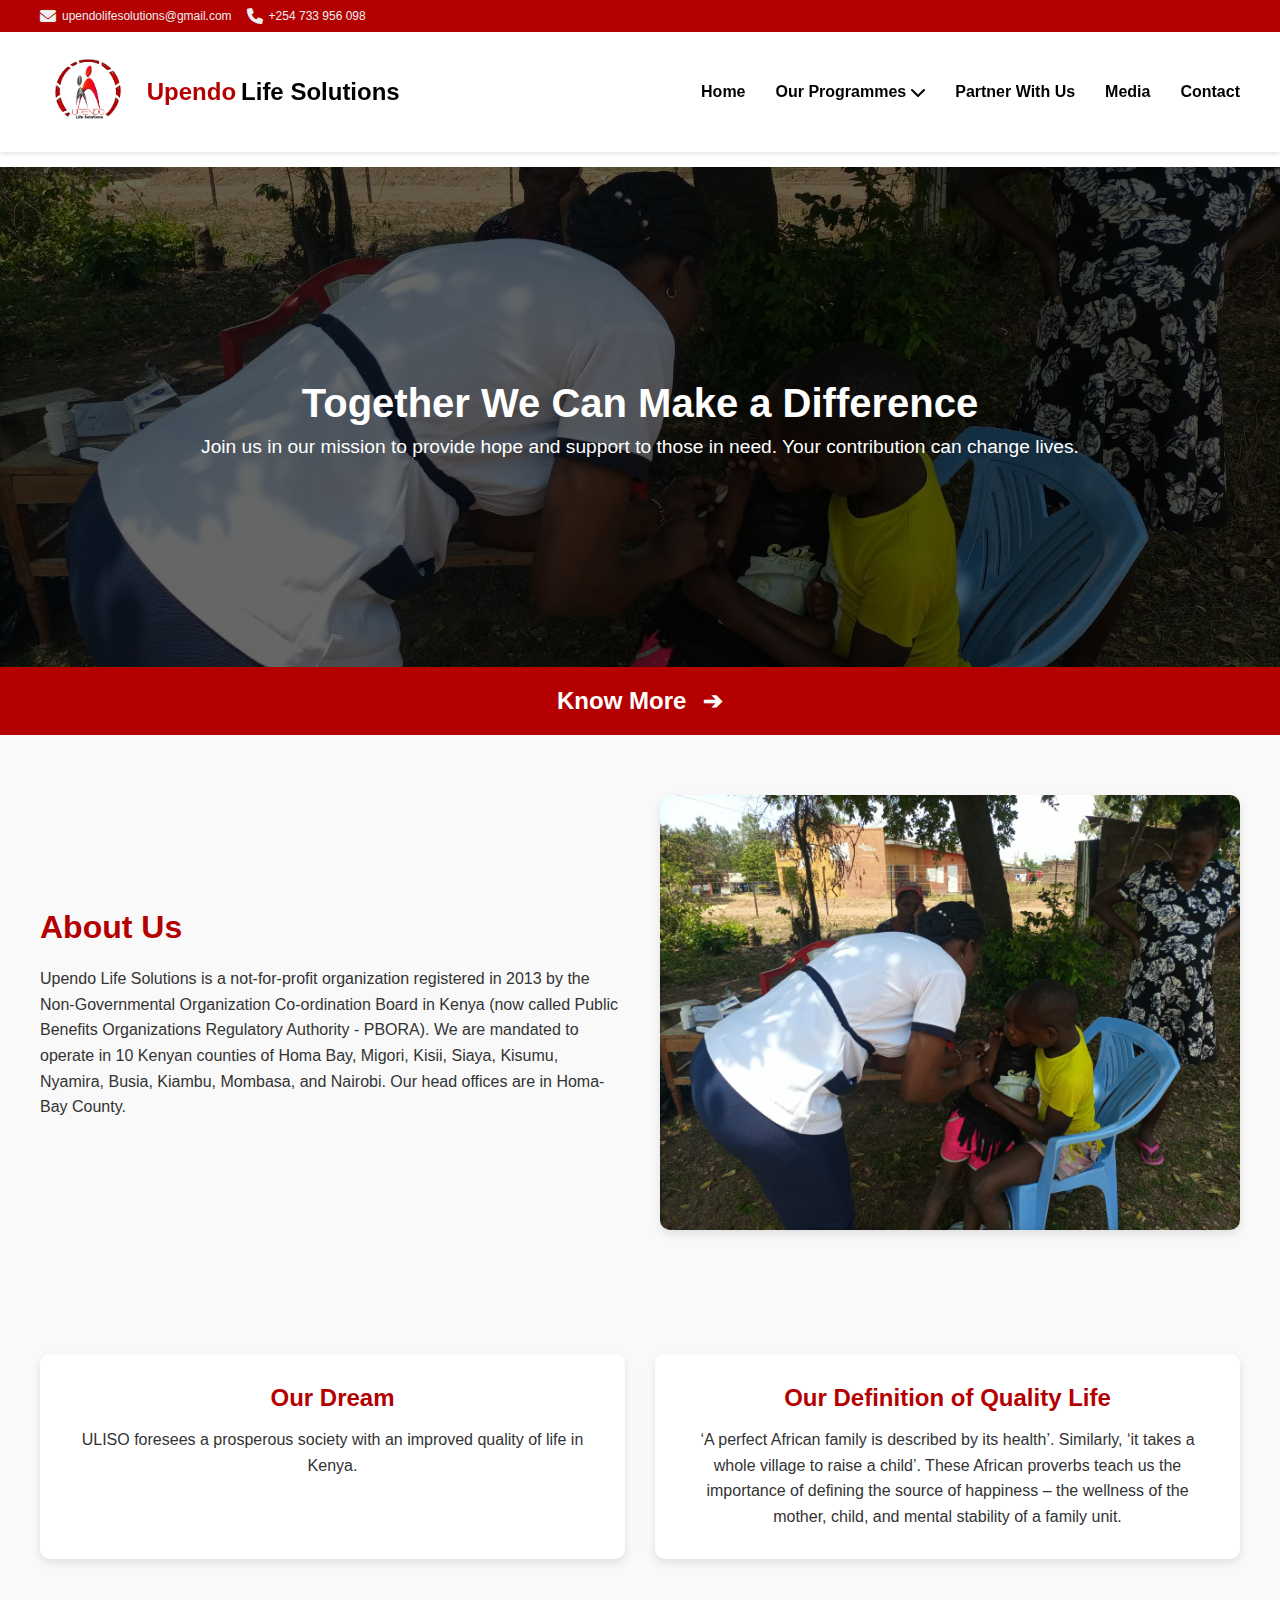
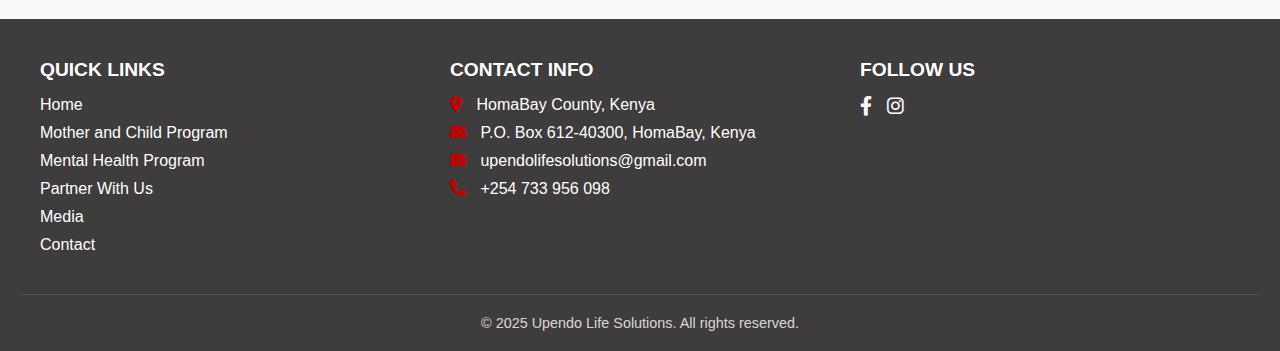
<file: index.html>
<!DOCTYPE html>
<html lang="en">
<head>
    <meta charset="UTF-8">
    <meta name="viewport" content="width=device-width, initial-scale=1.0">
    <title>ULISO</title>
    <link rel="stylesheet" href="https://cdnjs.cloudflare.com/ajax/libs/font-awesome/6.0.0-beta3/css/all.min.css">
    <link rel="stylesheet" href="styles.css">
</head>
<body>
    <!-- Preloader -->
    <div id="preloader">
        <div class="loader"></div>
    </div>

    <!-- Header -->
    <header class="header">
        <div class="header-content">
            <div class="header-item">
                <i class="fas fa-envelope"></i>
                <span>upendolifesolutions@gmail.com</span>
            </div>
            <div class="header-item">
                <i class="fas fa-phone"></i>
                <span>+254 733 956 098</span>
            </div>
        </div>
    </header>

    <!-- Navigation Bar -->
    <nav class="navbar">
        <div class="nav-container">
            <div class="logo-container">
                <img src="images/ULISO_LOGO.png" alt="Logo" class="logo">
                <h3 class="logo-text">
                    <span class="upendo">Upendo</span>
                    <span class="life-solutions">Life Solutions</span>
                </h3>
            </div>
            <ul class="nav-menu">
                <li class="nav-item"><a href="index.html">Home</a></li>
                <li class="nav-item dropdown">
                    <a href="#" class="dropdown-toggle">Our Programmes <i class="fas fa-chevron-down"></i></a>
                    <div class="dropdown-content">
                        <a href="mother-child-health.html">Mother and Child Health</a>
                        <a href="mental-health.html">Mental Health</a>
                    </div>
                </li>
                <li class="nav-item"><a href="partner.html">Partner With Us</a></li>
                <li class="nav-item"><a href="#">Media</a></li>
                <li class="nav-item"><a href="#">Contact</a></li>
            </ul>
            <div class="menu-toggle">
                <i class="fas fa-bars" id="menu-open"></i>
                <i class="fas fa-times" id="menu-close" style="display: none;"></i>
            </div>
        </div>
    </nav>

    <!-- Hero Section -->
    <section class="hero-section">
        <div class="hero-carousel">
            <div class="carousel-inner">
                <div class="carousel-item active">
                    <img src="images/img4.jpg" alt="Helping Hands">
                    <div class="carousel-caption">
                        <h1>Together We Can Make a Difference</h1>
                        <p>Join us in our mission to provide hope and support to those in need. Your contribution can change lives.</p>
                    </div>
                </div>
                <div class="carousel-item">
                    <img src="images/img3.jpg" alt="Community Support">
                    <div class="carousel-caption">
                        <h1>Building a Better Future</h1>
                        <p>We are committed to creating sustainable solutions for communities in need. Partner with us today</p>
                    </div>
                </div>
            </div>
            <button class="carousel-control-prev" onclick="prevSlide()">
                <i class="fas fa-chevron-left"></i>
            </button>
            <button class="carousel-control-next" onclick="nextSlide()">
                <i class="fas fa-chevron-right"></i>
            </button>
        </div>
    </section>

    <!-- Know More Section -->
    <section class="know-more" onclick="scrollToAbout()">
        <div class="know-more-content">
            <p class="animated-text">Know More <span class="arrow">➔</span></p>
        </div>
    </section>

    <!-- About Us Section -->
    <section class="about-us" id="about-us">
        <div class="about-container">
            <div class="about-text">
                <h2>About Us</h2>
                <p>
                    Upendo Life Solutions is a not-for-profit organization registered in 2013 by the Non-Governmental Organization Co-ordination Board in Kenya (now called Public Benefits Organizations Regulatory Authority - PBORA). 
                    We are mandated to operate in 10 Kenyan counties of Homa Bay, Migori, Kisii, Siaya, Kisumu, Nyamira, Busia, Kiambu, Mombasa, and Nairobi. Our head offices are in Homa-Bay County.
                </p>
            </div>
            <div class="about-image">
                <img src="images/img4.jpg" alt="About Us Image">
            </div>
        </div>
    </section>

    <!-- Two-Column Section -->
    <section class="two-column-section">
        <div class="container">
            <div class="box">
                <h2>Our Dream</h2>
                <p>ULISO foresees a prosperous society with an improved quality of life in Kenya.</p>
            </div>
            <div class="box">
                <h2>Our Definition of Quality Life</h2>
                <p>‘A perfect African family is described by its health’. Similarly, ‘it takes a whole village to raise a child’. These African proverbs teach us the importance of defining the source of happiness – the wellness of the mother, child, and mental stability of a family unit.</p>
            </div>
        </div>
    </section>

    <!-- Footer Section -->
    <footer class="footer">
        <div class="footer-container">
            <div class="footer-column">
                <h3>Quick Links</h3>
                <ul class="footer-links">
                    <li><a href="index.html">Home</a></li>
                    <li><a href="mother-child-health.html">Mother and Child Program</a></li>
                    <li><a href="mental-health.html">Mental Health Program</a></li>
                    <li><a href="#">Partner With Us</a></li>
                    <li><a href="#">Media</a></li>
                    <li><a href="#">Contact</a></li>
                </ul>
            </div>
            <div class="footer-column">
                <h3>Contact Info</h3>
                <ul class="footer-contact">
                    <li><i class="fas fa-map-marker-alt"></i> HomaBay County, Kenya</li>
                    <li><i class="fas fa-envelope"></i> P.O. Box 612-40300, HomaBay, Kenya</li>
                    <li><i class="fas fa-envelope"></i> upendolifesolutions@gmail.com</li>
                    <li><i class="fas fa-phone"></i> +254 733 956 098</li>
                </ul>
            </div>
            <div class="footer-column">
                <h3>Follow Us</h3>
                <ul class="footer-social">
                    <li><a href="https://www.facebook.com/upendolifesolutionsuliso" aria-label="Facebook" target="_blank"><i class="fab fa-facebook-f"></i></a></li>
                    <li><a href="#" aria-label="Instagram"><i class="fab fa-instagram"></i></a></li>
                </ul>
            </div>
        </div>
        <div class="footer-bottom">
            <p>&copy; 2025 Upendo Life Solutions. All rights reserved.</p>
        </div>
    </footer>

    <!-- Scroll-to-Top Button -->
    <button id="scroll-to-top" title="Go to top">
        <i class="fas fa-arrow-up"></i>
    </button>

    <script src="script.js"></script>
</body>
</html>
</file>
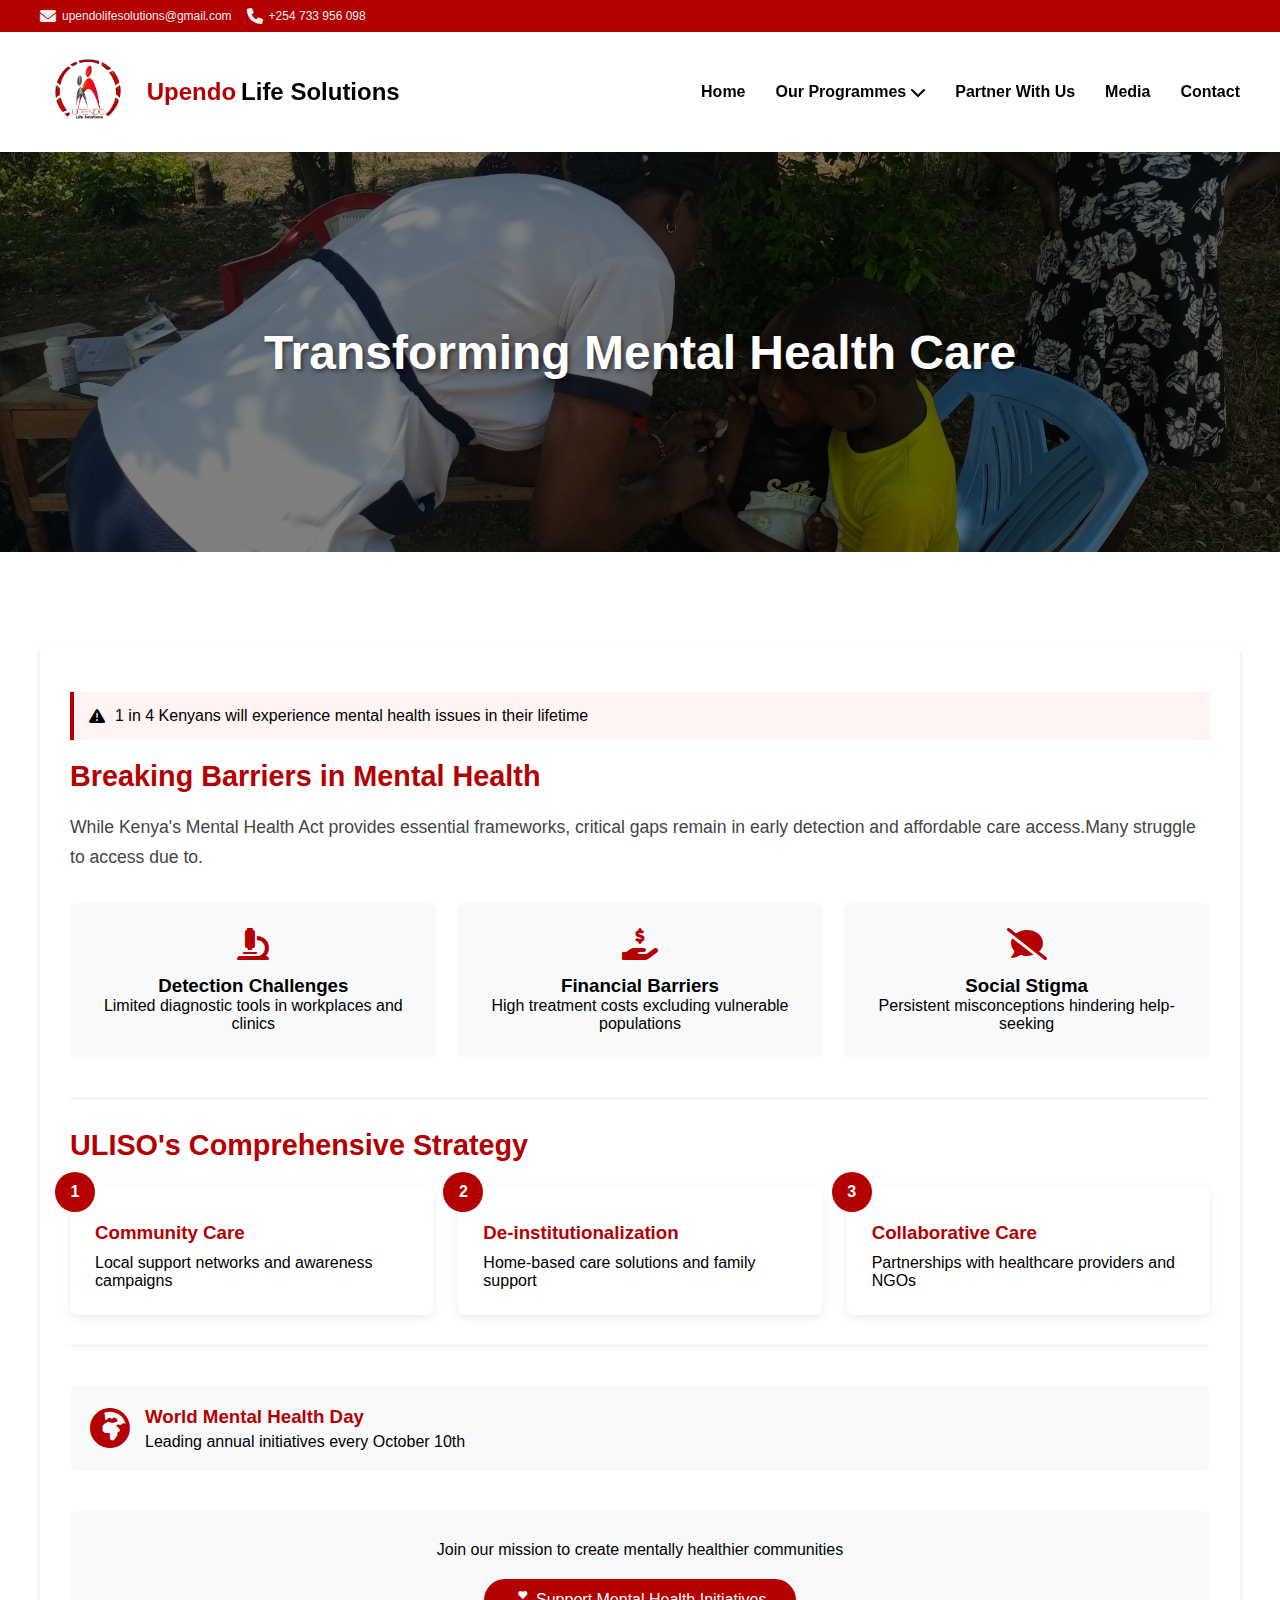
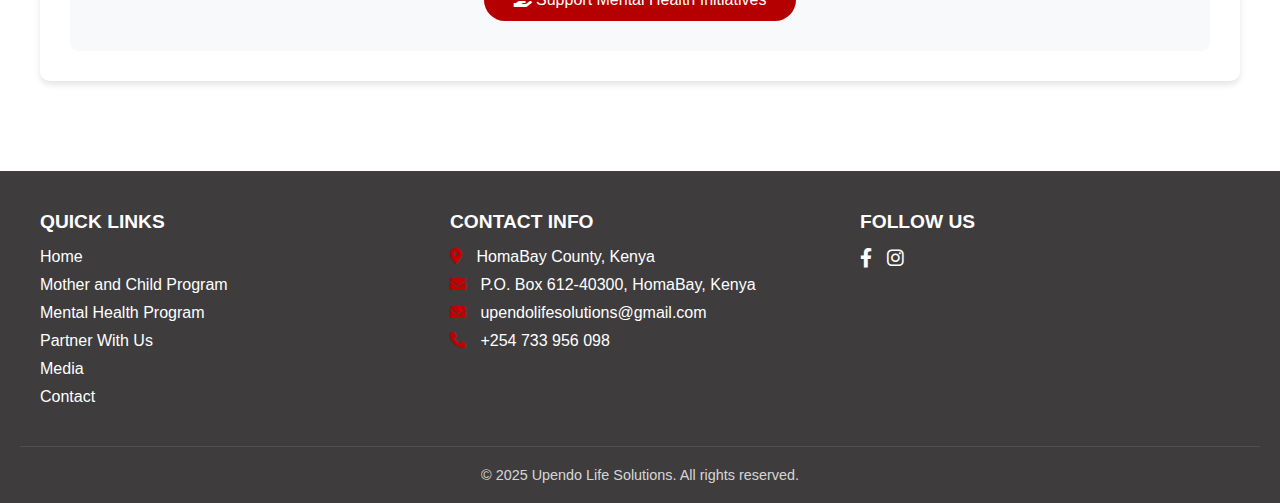
<file: mental-health.html>
<!DOCTYPE html>
<html lang="en">
<head>
    <meta charset="UTF-8">
    <meta name="viewport" content="width=device-width, initial-scale=1.0">
    <title>ULISO - Mental Health</title>
    <link rel="stylesheet" href="https://cdnjs.cloudflare.com/ajax/libs/font-awesome/6.0.0-beta3/css/all.min.css">
    <link rel="stylesheet" href="styles.css">
</head>
<body>
    <!-- Preloader -->
    <div id="preloader">
        <div class="loader"></div>
    </div>

    <!-- Header -->
    <header class="header">
        <div class="header-content">
            <div class="header-item">
                <i class="fas fa-envelope"></i>
                <span>upendolifesolutions@gmail.com</span>
            </div>
            <div class="header-item">
                <i class="fas fa-phone"></i>
                <span>+254 733 956 098</span>
            </div>
        </div>
    </header>

    <!-- Navigation Bar -->
    <nav class="navbar">
        <div class="nav-container">
            <div class="logo-container">
                <img src="images/ULISO_LOGO.png" alt="Logo" class="logo">
                <h3 class="logo-text">
                    <span class="upendo">Upendo</span>
                    <span class="life-solutions">Life Solutions</span>
                </h3>
            </div>
            <ul class="nav-menu">
                <li class="nav-item"><a href="index.html">Home</a></li>
                <li class="nav-item dropdown">
                    <a href="#" class="dropdown-toggle">Our Programmes <i class="fas fa-chevron-down"></i></a>
                    <div class="dropdown-content">
                        <a href="mother-child-health.html">Mother and Child Health</a>
                        <a href="mental-health.html">Mental Health</a>
                    </div>
                </li>
                <li class="nav-item"><a href="partner.html">Partner With Us</a></li>
                <li class="nav-item"><a href="#">Media</a></li>
                <li class="nav-item"><a href="#">Contact</a></li>
            </ul>
            <div class="menu-toggle">
                <i class="fas fa-bars" id="menu-open"></i>
                <i class="fas fa-times" id="menu-close" style="display: none;"></i>
            </div>
        </div>
    </nav>

   <!-- Mental Health Content -->
<section class="programme-header">
    <img src="images/img4.jpg" alt="Mental Health Awareness">
    <div class="header-overlay">
        <h1>Transforming Mental Health Care</h1>
    </div>
</section>

<section class="programme-content">
    <div class="content-container">
        <div class="section-box">
            <div class="urgent-alert">
                <i class="fas fa-exclamation-triangle"></i>
                <p>1 in 4 Kenyans will experience mental health issues in their lifetime</p>
            </div>

            <h2 class="section-title">Breaking Barriers in Mental Health</h2>
            <p class="lead-text">While Kenya's Mental Health Act provides essential frameworks, critical gaps remain in early detection and affordable care access.Many struggle to access due to.</p>

            <div class="challenge-grid">
                <div class="challenge-card">
                    <i class="fas fa-microscope"></i>
                    <h3>Detection Challenges</h3>
                    <p>Limited diagnostic tools in workplaces and clinics</p>
                </div>
                <div class="challenge-card">
                    <i class="fas fa-hand-holding-usd"></i>
                    <h3>Financial Barriers</h3>
                    <p>High treatment costs excluding vulnerable populations</p>
                </div>
                <div class="challenge-card">
                    <i class="fas fa-comment-slash"></i>
                    <h3>Social Stigma</h3>
                    <p>Persistent misconceptions hindering help-seeking</p>
                </div>
            </div>

            <div class="strategy-section">
                <h2 class="section-title">ULISO's Comprehensive Strategy</h2>
                <div class="strategy-grid">
                    <div class="strategy-card">
                        <div class="strategy-number">1</div>
                        <h3>Community Care</h3>
                        <p>Local support networks and awareness campaigns</p>
                    </div>
                    <div class="strategy-card">
                        <div class="strategy-number">2</div>
                        <h3>De-institutionalization</h3>
                        <p>Home-based care solutions and family support</p>
                    </div>
                    <div class="strategy-card">
                        <div class="strategy-number">3</div>
                        <h3>Collaborative Care</h3>
                        <p>Partnerships with healthcare providers and NGOs</p>
                    </div>
                </div>
            </div>

            <div class="impact-banner">
                <i class="fas fa-globe-africa"></i>
                <div>
                    <h3>World Mental Health Day</h3>
                    <p>Leading annual initiatives every October 10th</p>
                </div>
            </div>

            <div class="cta-section">
                <p>Join our mission to create mentally healthier communities</p>
                <a href="partner.html" class="donate-btn">
                    <i class="fas fa-hand-holding-heart"></i>
                    Support Mental Health Initiatives
                </a>
            </div>
        </div>
    </div>
</section>

    <!-- Footer Section -->
    <footer class="footer">
        <div class="footer-container">
            <div class="footer-column">
                <h3>Quick Links</h3>
                <ul class="footer-links">
                    <li><a href="index.html">Home</a></li>
                    <li><a href="mother-child-health.html">Mother and Child Program</a></li>
                    <li><a href="mental-health.html">Mental Health Program</a></li>
                    <li><a href="#">Partner With Us</a></li>
                    <li><a href="#">Media</a></li>
                    <li><a href="#">Contact</a></li>
                </ul>
            </div>
            <div class="footer-column">
                <h3>Contact Info</h3>
                <ul class="footer-contact">
                    <li><i class="fas fa-map-marker-alt"></i> HomaBay County, Kenya</li>
                    <li><i class="fas fa-envelope"></i> P.O. Box 612-40300, HomaBay, Kenya</li>
                    <li><i class="fas fa-envelope"></i> upendolifesolutions@gmail.com</li>
                    <li><i class="fas fa-phone"></i> +254 733 956 098</li>
                </ul>
            </div>
            <div class="footer-column">
                <h3>Follow Us</h3>
                <ul class="footer-social">
                    <li><a href="https://www.facebook.com/upendolifesolutionsuliso" aria-label="Facebook" target="_blank"><i class="fab fa-facebook-f"></i></a></li>
                    <li><a href="#" aria-label="Instagram"><i class="fab fa-instagram"></i></a></li>
                </ul>
            </div>
        </div>
        <div class="footer-bottom">
            <p>&copy; 2025 Upendo Life Solutions. All rights reserved.</p>
        </div>
    </footer>

    <!-- Scroll-to-Top Button -->
    <button id="scroll-to-top" title="Go to top">
        <i class="fas fa-arrow-up"></i>
    </button>

    <script src="script.js"></script>
</body>
</html>
</file>
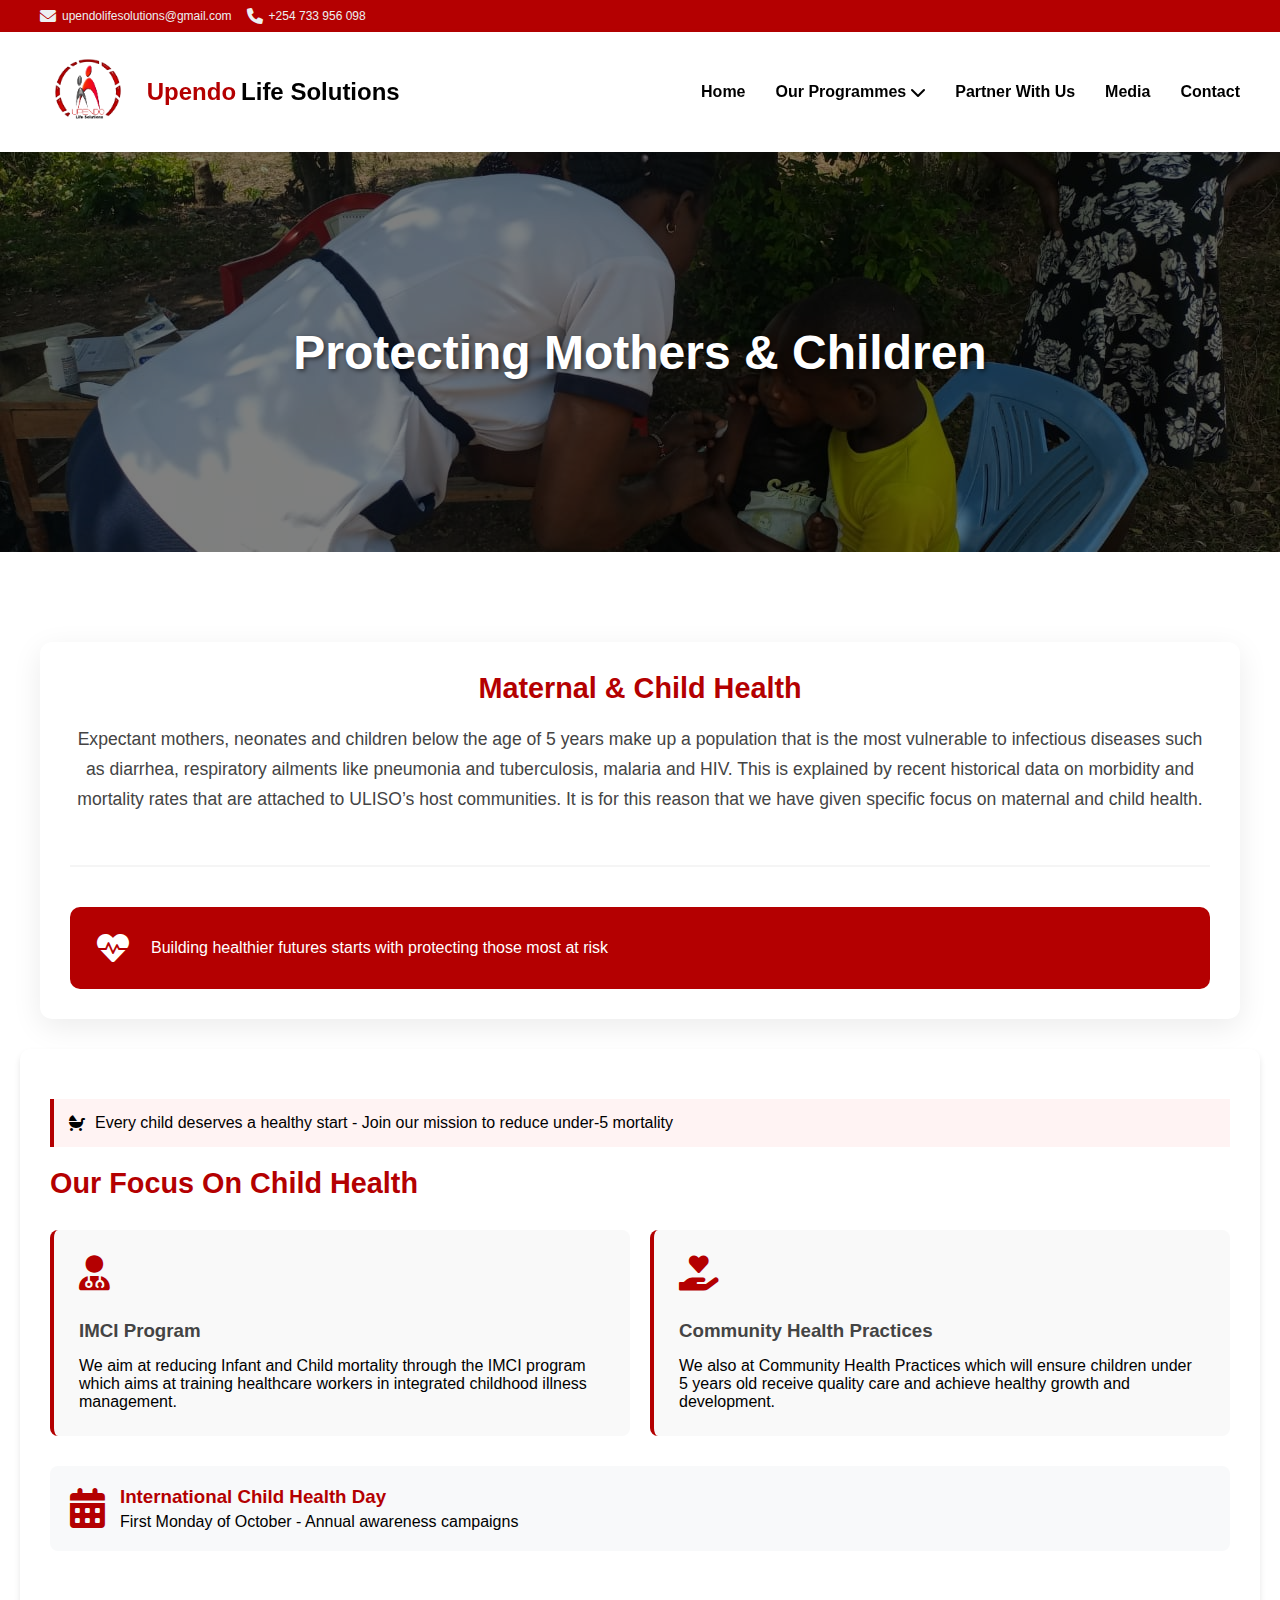
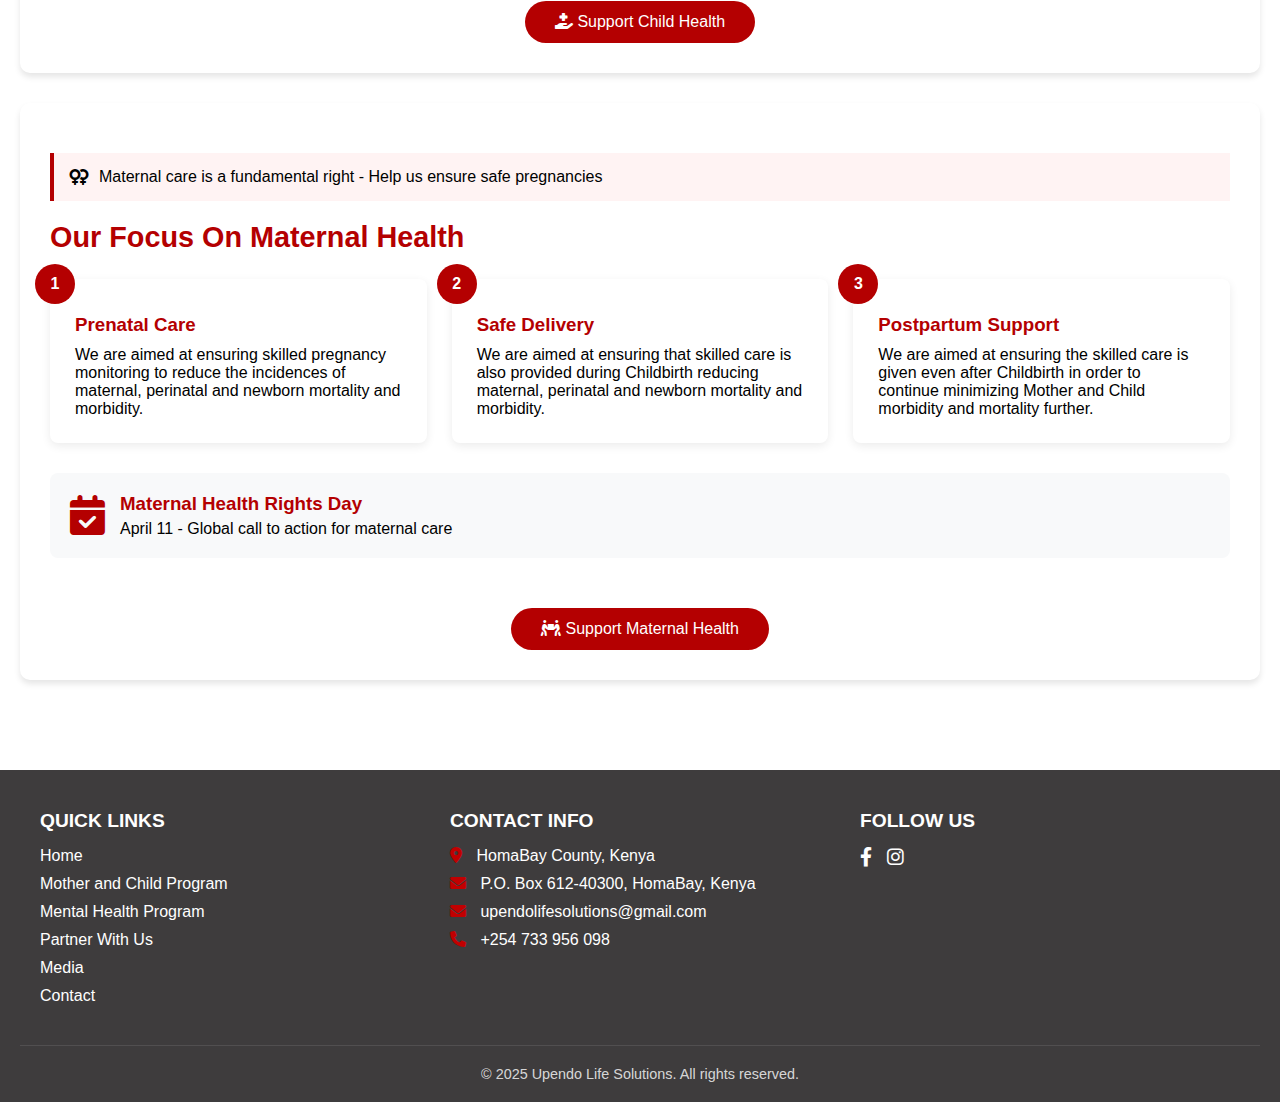
<file: mother-child-health.html>
<!DOCTYPE html>
<html lang="en">
<head>
    <meta charset="UTF-8">
    <meta name="viewport" content="width=device-width, initial-scale=1.0">
    <title>ULISO - Mother and Child Health</title>
    <link rel="stylesheet" href="https://cdnjs.cloudflare.com/ajax/libs/font-awesome/6.0.0-beta3/css/all.min.css">
    <link rel="stylesheet" href="styles.css">
</head>
<body>
    <!-- Preloader -->
    <div id="preloader">
        <div class="loader"></div>
    </div>

    <!-- Header -->
    <header class="header">
        <div class="header-content">
            <div class="header-item">
                <i class="fas fa-envelope"></i>
                <span>upendolifesolutions@gmail.com</span>
            </div>
            <div class="header-item">
                <i class="fas fa-phone"></i>
                <span>+254 733 956 098</span>
            </div>
        </div>
    </header>

    <!-- Navigation Bar -->
    <nav class="navbar">
        <div class="nav-container">
            <div class="logo-container">
                <img src="images/ULISO_LOGO.png" alt="Logo" class="logo">
                <h3 class="logo-text">
                    <span class="upendo">Upendo</span>
                    <span class="life-solutions">Life Solutions</span>
                </h3>
            </div>
            <ul class="nav-menu">
                <li class="nav-item"><a href="index.html">Home</a></li>
                <li class="nav-item dropdown">
                    <a href="#" class="dropdown-toggle">Our Programmes <i class="fas fa-chevron-down"></i></a>
                    <div class="dropdown-content">
                        <a href="mother-child-health.html">Mother and Child Health</a>
                        <a href="mental-health.html">Mental Health</a>
                    </div>
                </li>
                <li class="nav-item"><a href="partner.html">Partner With Us</a></li>
                <li class="nav-item"><a href="#">Media</a></li>
                <li class="nav-item"><a href="#">Contact</a></li>
            </ul>
            <div class="menu-toggle">
                <i class="fas fa-bars" id="menu-open"></i>
                <i class="fas fa-times" id="menu-close" style="display: none;"></i>
            </div>
        </div>
    </nav>

    <!-- Programme Content -->
<section class="programme-header">
    <img src="images/img4.jpg" alt="Mother and Child Health">
    <div class="header-overlay">
        <h1>Protecting Mothers & Children</h1>
    </div>
</section>
<section class="programme-content">
    <div class="content-container">
        <!-- Vulnerability Section -->
        <div class="section-box priority-section">
            <div class="priority-header">
                <h2 class="section-title">Maternal & Child Health</h2>
                <p class="lead-text">Expectant mothers, neonates and children below the age of 5 years make up a population that is the most vulnerable to infectious diseases such as diarrhea, respiratory ailments like pneumonia and tuberculosis, malaria and HIV. This is explained by recent historical data on morbidity and mortality rates that are attached to ULISO’s host communities. It is for this reason that we have given specific focus on maternal and child health. </p>
            </div>
<!-- 
            <div class="priority-grid">
                
                <div class="priority-card risk-factors">
                    <div class="card-header">
                        <i class="fas fa-exclamation-triangle"></i>
                        <h3>Critical Risk Factors</h3>
                    </div>
                    <ul class="disease-list">
                        <li>Respiratory Infections <span>(Pneumonia/TB)</span></li>
                        <li>Waterborne Illnesses <span>(Diarrheal Diseases)</span></li>
                        <li>Vector-Borne Diseases <span>(Malaria)</span></li>
                        <li>HIV Complications</li>
                    </ul>
                </div>

               
                <div class="priority-card statistics-card">
                    <div class="card-header">
                        <i class="fas fa-chart-bar"></i>
                        <h3>Why We Prioritize</h3>
                    </div>
                    <div class="stat-item">
                        <div class="stat-number">65%+</div>
                        <div class="stat-label">Preventable Hospitalizations</div>
                    </div>
                    <div class="stat-item">
                        <div class="stat-number">1:5</div>
                        <div class="stat-label">Children with Chronic Malnutrition</div>
                    </div>
                </div>

                <div class="priority-card commitment-card">
                    <div class="card-header">
                        <i class="fas fa-hand-holding-heart"></i>
                        <h3>Our Strategic Approach</h3>
                    </div>
                    <div class="approach-list">
                        <div class="approach-item">
                            <div class="approach-number">01</div>
                            <div class="approach-text">Enhanced Healthcare Worker Training</div>
                        </div>
                        <div class="approach-item">
                            <div class="approach-number">02</div>
                            <div class="approach-text">Community-Based Prevention Programs</div>
                        </div>
                        <div class="approach-item">
                            <div class="approach-number">03</div>
                            <div class="approach-text">Continuous Care System Development</div>
                        </div>
                    </div>
                </div>
            </div> -->

            <div class="callout-banner">
                <i class="fas fa-heartbeat"></i>
                <p>Building healthier futures starts with protecting those most at risk</p>
            </div>
        </div>
        </div>


<!-- <section class="programme-content">
    <div class="content-container"> -->
        <!-- Child Health Section -->
       <!-- Child Health Section -->
<div class="section-box">
    <div class="urgent-alert">
        <i class="fas fa-baby-carriage"></i>
        <p>Every child deserves a healthy start - Join our mission to reduce under-5 mortality</p>
    </div>

    <h2 class="section-title">Our Focus On Child Health</h2>
    
    <div class="initiative-grid">
        <div class="initiative-card">
            <i class="fas fa-user-md icon-red"></i>
            <h3>IMCI Program</h3>
            <p>We aim at reducing Infant and Child mortality through the IMCI program which aims at training healthcare workers in integrated childhood illness management.</p>
        </div>
        
        <div class="initiative-card">
            <i class="fas fa-hand-holding-heart icon-red"></i>
            <h3>Community Health Practices</h3>
            <p>We also at  Community Health Practices which will ensure children under 5 years old receive quality care and achieve healthy growth and development.</p>
        </div>
    </div>

    <div class="impact-banner">
        <i class="fas fa-calendar-alt"></i>
        <div>
            <h3>International Child Health Day</h3>
            <p>First Monday of October - Annual awareness campaigns</p>
        </div>
    </div>

    <!-- Centered Donate Button -->
    <div class="cta-container" style="margin-top: 25px; text-align: center;">
        <a href="partner.html" class="donate-btn">
            <i class="fas fa-hand-holding-medical"></i>
            Support Child Health
        </a>
    </div>
</div>

        <!-- Maternal Health Section -->
<div class="section-box">
    <div class="urgent-alert">
        <i class="fas fa-venus-double"></i>
        <p>Maternal care is a fundamental right - Help us ensure safe pregnancies</p>
    </div>

    <h2 class="section-title">Our Focus On Maternal Health</h2>
    
    <div class="strategy-grid">
        <div class="strategy-card">
            <div class="strategy-number">1</div>
            <h3>Prenatal Care</h3>
            <p>We are aimed at ensuring skilled pregnancy monitoring to reduce the incidences of maternal, perinatal and newborn mortality and morbidity.</p>
        </div>
        
        <div class="strategy-card">
            <div class="strategy-number">2</div>
            <h3>Safe Delivery</h3>
            <p>We are aimed at ensuring that skilled care is also provided during Childbirth reducing maternal, perinatal and newborn mortality and morbidity.</p>
        </div>
        
        <div class="strategy-card">
            <div class="strategy-number">3</div>
            <h3>Postpartum Support</h3>
            <p>We are aimed at ensuring the skilled care is given even after Childbirth in order to continue minimizing Mother and Child morbidity and mortality further.</p>
        </div>
    </div>

    <div class="impact-banner">
        <i class="fas fa-calendar-check"></i>
        <div>
            <h3>Maternal Health Rights Day</h3>
            <p>April 11 - Global call to action for maternal care</p>
        </div>
    </div>

    <!-- Donate Button Moved Here -->
    <div class="cta-container" style="margin-top: 25px; text-align: center;">
        <a href="partner.html" class="donate-btn">
            <i class="fas fa-people-carry"></i>
            Support Maternal Health
        </a>
    </div>
</div>

    
</section>

    <!-- Footer Section -->
    <footer class="footer">
        <div class="footer-container">
            <div class="footer-column">
                <h3>Quick Links</h3>
                <ul class="footer-links">
                    <li><a href="index.html">Home</a></li>
                    <li><a href="mother-child-health.html">Mother and Child Program</a></li>
                    <li><a href="mental-health.html">Mental Health Program</a></li>
                    <li><a href="#">Partner With Us</a></li>
                    <li><a href="#">Media</a></li>
                    <li><a href="#">Contact</a></li>
                </ul>
            </div>
            <div class="footer-column">
                <h3>Contact Info</h3>
                <ul class="footer-contact">
                    <li><i class="fas fa-map-marker-alt"></i> HomaBay County, Kenya</li>
                    <li><i class="fas fa-envelope"></i> P.O. Box 612-40300, HomaBay, Kenya</li>
                    <li><i class="fas fa-envelope"></i> upendolifesolutions@gmail.com</li>
                    <li><i class="fas fa-phone"></i> +254 733 956 098</li>
                </ul>
            </div>
            <div class="footer-column">
                <h3>Follow Us</h3>
                <ul class="footer-social">
                    <li><a href="https://www.facebook.com/upendolifesolutionsuliso" aria-label="Facebook" target="_blank"><i class="fab fa-facebook-f"></i></a></li>
                    <li><a href="#" aria-label="Instagram"><i class="fab fa-instagram"></i></a></li>
                </ul>
            </div>
        </div>
        <div class="footer-bottom">
            <p>&copy; 2025 Upendo Life Solutions. All rights reserved.</p>
        </div>
    </footer>

    <!-- Scroll-to-Top Button -->
    <button id="scroll-to-top" title="Go to top">
        <i class="fas fa-arrow-up"></i>
    </button>

    <script src="script.js"></script>
</body>
</html>
</file>
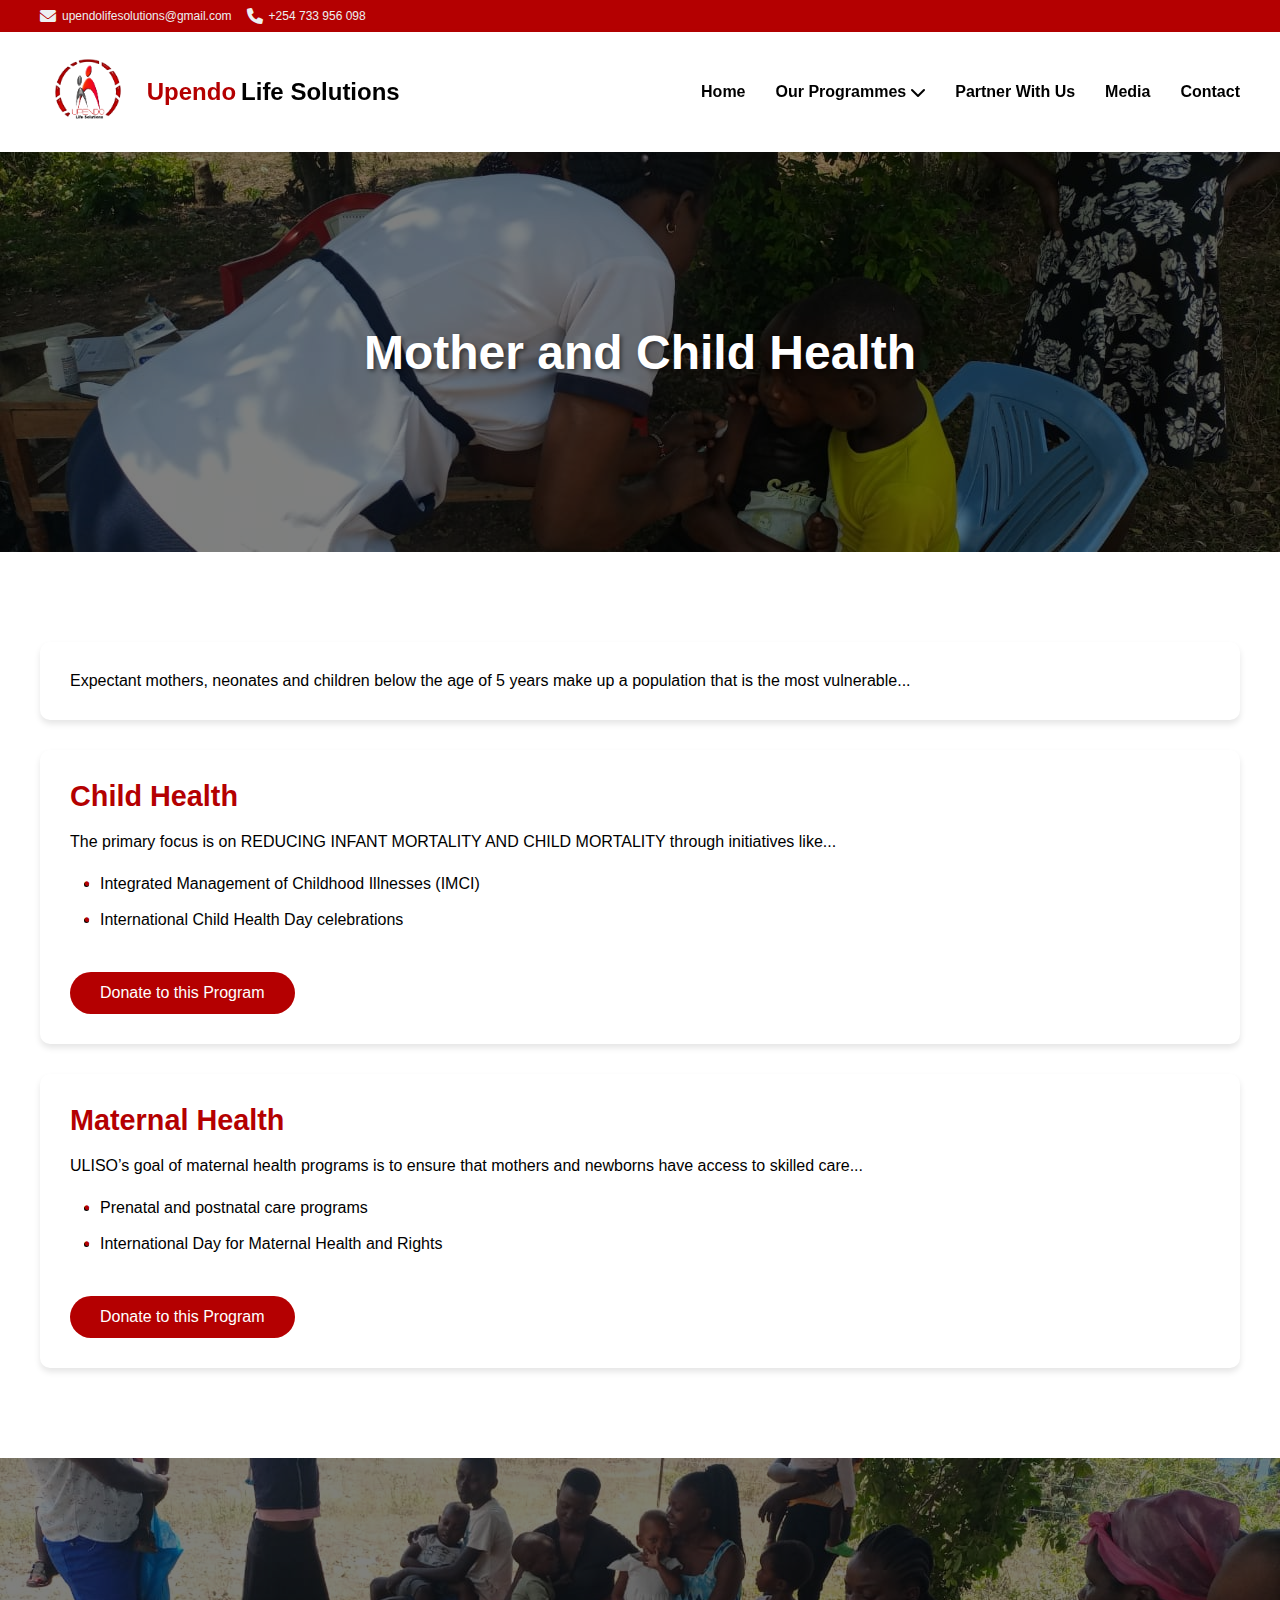
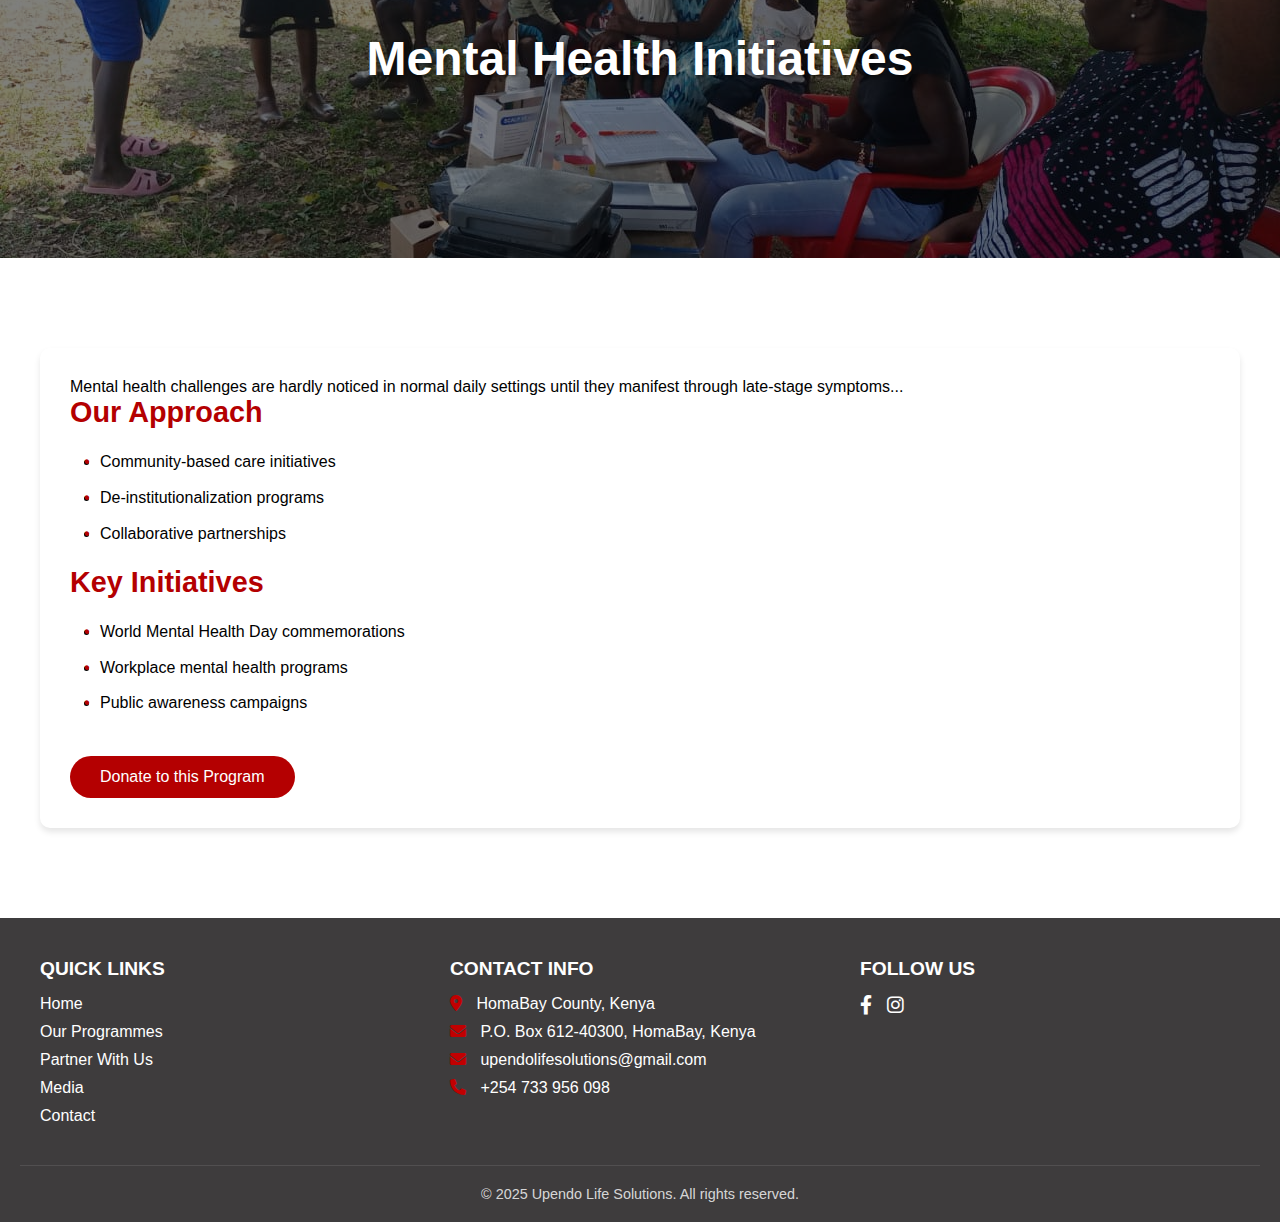
<file: programmes.html>
<!DOCTYPE html>
<html lang="en">
<head>
    <meta charset="UTF-8">
    <meta name="viewport" content="width=device-width, initial-scale=1.0">
    <title>ULISO - Our Programmes</title>
    <link rel="stylesheet" href="https://cdnjs.cloudflare.com/ajax/libs/font-awesome/6.0.0-beta3/css/all.min.css">
    <link rel="stylesheet" href="styles.css">
</head>
<body>
    <!-- Preloader -->
    <div id="preloader">
        <div class="loader"></div>
    </div>

    <!-- Header -->
    <header class="header">
        <div class="header-content">
            <div class="header-item">
                <i class="fas fa-envelope"></i>
                <span>upendolifesolutions@gmail.com</span>
            </div>
            <div class="header-item">
                <i class="fas fa-phone"></i>
                <span>+254 733 956 098</span>
            </div>
        </div>
    </header>

    <!-- Navigation Bar -->
    <nav class="navbar">
        <div class="nav-container">
            <div class="logo-container">
                <img src="images/ULISO_LOGO.png" alt="Logo" class="logo">
                <h3 class="logo-text">
                    <span class="upendo">Upendo</span>
                    <span class="life-solutions">Life Solutions</span>
                </h3>
            </div>


            <ul class="nav-menu">
                <li class="nav-item"><a href="index.html">Home</a></li>
                <li class="nav-item dropdown">
                    <a href="#" class="dropdown-toggle">Our Programmes <i class="fas fa-chevron-down"></i></a>
                    <div class="dropdown-content">
                        <a href="mother-child-health.html">Mother and Child Health</a>
                        <a href="mental-health.html">Mental Health</a>
                    </div>
                </li>
                <li class="nav-item"><a href="partner.html">Partner With Us</a></li>
                <li class="nav-item"><a href="#">Media</a></li>
                <li class="nav-item"><a href="#">Contact</a></li>
            </ul>
            <div class="menu-toggle">
                <i class="fas fa-bars" id="menu-open"></i>
                <i class="fas fa-times" id="menu-close" style="display: none;"></i>
            </div>
        </div>
    </nav>

    <!-- Add after navigation -->
<section class="programme-header">
    <img src="images/img4.jpg" alt="Mother and Child Health">
    <div class="header-overlay">
        <h1>Mother and Child Health</h1>
    </div>
</section>

<section class="programme-content">
    <div class="content-container">
        <div class="section-box">
            <p>Expectant mothers, neonates and children below the age of 5 years make up a population that is the most vulnerable...</p>
        </div>

        <div class="section-box">
            <h2 class="section-title">Child Health</h2>
            <p>The primary focus is on REDUCING INFANT MORTALITY AND CHILD MORTALITY through initiatives like...</p>
            <ul class="programme-list">
                <li>Integrated Management of Childhood Illnesses (IMCI)</li>
                <li>International Child Health Day celebrations</li>
            </ul>
            <a href="partner.html" class="donate-btn">Donate to this Program</a>
        </div>

        <div class="section-box">
            <h2 class="section-title">Maternal Health</h2>
            <p>ULISO’s goal of maternal health programs is to ensure that mothers and newborns have access to skilled care...</p>
            <ul class="programme-list">
                <li>Prenatal and postnatal care programs</li>
                <li>International Day for Maternal Health and Rights</li>
            </ul>
            <a href="partner.html" class="donate-btn">Donate to this Program</a>
        </div>
    </div>
</section>

<!-- Add after navigation -->
<section class="programme-header">
    <img src="images/img3.jpg" alt="Mental Health">
    <div class="header-overlay">
        <h1>Mental Health Initiatives</h1>
    </div>
</section>

<section class="programme-content">
    <div class="content-container">
        <div class="section-box">
            <p>Mental health challenges are hardly noticed in normal daily settings until they manifest through late-stage symptoms...</p>
            
            <h2 class="section-title">Our Approach</h2>
            <ul class="programme-list">
                <li>Community-based care initiatives</li>
                <li>De-institutionalization programs</li>
                <li>Collaborative partnerships</li>
            </ul>
            
            <h2 class="section-title">Key Initiatives</h2>
            <ul class="programme-list">
                <li>World Mental Health Day commemorations</li>
                <li>Workplace mental health programs</li>
                <li>Public awareness campaigns</li>
            </ul>
            
            <a href="partner.html" class="donate-btn">Donate to this Program</a>
        </div>
    </div>
</section>

    <!-- Footer Section -->
    <footer class="footer">
        <div class="footer-container">
            <div class="footer-column">
                <h3>Quick Links</h3>
                <ul class="footer-links">
                    <li><a href="index.html">Home</a></li>
                    <li><a href="programmes.html" target="_blank">Our Programmes</a></li>
                    <li><a href="#">Partner With Us</a></li>
                    <li><a href="#">Media</a></li>
                    <li><a href="#">Contact</a></li>
                </ul>
            </div>
            <div class="footer-column">
                <h3>Contact Info</h3>
                <ul class="footer-contact">
                    <li><i class="fas fa-map-marker-alt"></i> HomaBay County, Kenya</li>
                    <li><i class="fas fa-envelope"></i> P.O. Box 612-40300, HomaBay, Kenya</li>
                    <li><i class="fas fa-envelope"></i> upendolifesolutions@gmail.com</li>
                    <li><i class="fas fa-phone"></i> +254 733 956 098</li>
                </ul>
            </div>
            <div class="footer-column">
                <h3>Follow Us</h3>
                <ul class="footer-social">
                    <li><a href="https://www.facebook.com/upendolifesolutionsuliso" aria-label="Facebook" target="_blank"><i class="fab fa-facebook-f"></i></a></li>
                    <li><a href="#" aria-label="Instagram"><i class="fab fa-instagram"></i></a></li>
                </ul>
            </div>
        </div>
        <div class="footer-bottom">
            <p>&copy; 2025 Upendo Life Solutions. All rights reserved.</p>
        </div>
    </footer>

    <!-- Scroll-to-Top Button -->
    <button id="scroll-to-top" title="Go to top">
        <i class="fas fa-arrow-up"></i>
    </button>

    <script src="script.js"></script>
</body>
</html>
</file>
<file: styles.css>
/* General Reset */
* {
    margin: 0;
    padding: 0;
    box-sizing: border-box;
}

body {
    font-family: 'Arial', sans-serif;
}

/* Preloader Styles */
#preloader {
    position: fixed;
    top: 0;
    left: 0;
    width: 100%;
    height: 100%;
    background-color: #ffffff;
    display: flex;
    justify-content: center;
    align-items: center;
    flex-direction: column;
    z-index: 9999;
    transition: opacity 3s ease;
}

.loader {
    border: 6px solid #f3f3f3;
    border-top: 6px solid rgba(180, 0, 1, 255);
    border-radius: 50%;
    width: 50px;
    height: 50px;
    animation: spin 1s linear infinite;
}

@keyframes spin {
    0% { transform: rotate(0deg); }
    100% { transform: rotate(360deg); }
}

/* Header Styles */
.header {
    background-color: rgba(180, 0, 1, 255);
    color: #ecf0f1;
    padding: 8px 20px;
    transition: transform 0.3s ease;
}

.header.hide {
    transform: translateY(-100%);
}

.header-content {
    display: flex;
    justify-content: flex-start;
    align-items: center;
    max-width: 1200px;
    margin: 0 auto;
    flex-wrap: nowrap;
    gap: 15px;
}

.header-item {
    display: flex;
    align-items: center;
    white-space: nowrap;
}

.header-item i {
    margin-right: 6px;
    font-size: 16px;
}

.header-item span {
    font-size: 12px;
}

/* Navigation Bar Styles */
.navbar {
    background-color: #ffffff;
    padding: 15px 20px;
    box-shadow: 0 2px 5px rgba(0, 0, 0, 0.1);
    position: sticky;
    top: 0;
    z-index: 1000;
    transition: top 0.3s ease;
}

.navbar.hide {
    top: -100px;
}

.nav-container {
    max-width: 1200px;
    margin: 0 auto;
    display: flex;
    justify-content: space-between;
    align-items: center;
}

.logo-container {
    display: flex;
    align-items: center;
    gap: 0;
}

.logo {
    height: 90px;
    width: auto;
    margin-right: 10px;
}

.logo-text {
    font-size: 1.5rem;
    font-weight: bold;
    margin: 0;
    padding: 0;
    line-height: 1.2;
    display: flex;
    align-items: center;
    gap: 5px;
}

.upendo {
    color: rgba(180, 0, 1, 255);
}

.life-solutions {
    color: #000000;
}

.nav-menu {
    display: flex;
    gap: 30px;
    list-style: none;
}

.nav-item {
    color: #2c3e50;
    font-weight: 500;
    cursor: pointer;
    transition: color 0.3s ease;
    font-weight: bold;
}

.nav-item:hover {
    color: rgba(180, 0, 1, 255);
}

.menu-toggle {
    display: none;
    font-size: 1.5rem;
    color: #2c3e50;
    cursor: pointer;
}
.nav-menu a{
    text-decoration: none;
    color: black;
    font-weight: bold;
}
.nav-menu a:hover{
    color: rgba(180, 0, 1, 255);
}


/* Hero Section Styles */
.hero-section {
    position: relative;
    overflow: hidden;
    margin-top: 15px;
}

.hero-carousel {
    position: relative;
    width: 100%;
    height: 500px;
    overflow: hidden;
}

.carousel-inner {
    display: flex;
    transition: transform 0.5s ease;
}

.carousel-item {
    min-width: 100%;
    position: relative;
}

.carousel-item img {
    width: 100%;
    height: 500px;
    object-fit: cover;
}

.carousel-item::after {
    content: '';
    position: absolute;
    top: 0;
    left: 0;
    right: 0;
    bottom: 0;
    background: rgba(0, 0, 0, 0.6);
    z-index: 1;
}

.carousel-caption {
    position: absolute;
    top: 50%;
    left: 50%;
    transform: translate(-50%, -50%);
    text-align: center;
    color: #ffffff;
    z-index: 2;
    width: 90%;
    padding: 0 20px;
}

.carousel-caption h1 {
    font-size: 2.5rem;
    margin-bottom: 10px;
}

.carousel-caption p {
    font-size: 1.2rem;
}

/* Know More Section Styles */
.know-more {
    background-color: rgba(180, 0, 1, 255);
    padding: 20px 0;
    text-align: center;
    cursor: pointer;
}

.know-more-content {
    max-width: 1200px;
    margin: 0 auto;
}

.animated-text {
    font-size: 1.5rem;
    color: #ffffff;
    font-weight: bold;
    display: inline-block;
    position: relative;
    cursor: pointer;
    animation: bounce 2s infinite;
}

.arrow {
    display: inline-block;
    margin-left: 10px;
    transition: transform 0.3s ease;
}

.animated-text:hover .arrow {
    transform: translateX(10px);
}

@keyframes bounce {
    0%, 20%, 50%, 80%, 100% {
        transform: translateY(0);
    }
    40% {
        transform: translateY(-10px);
    }
    60% {
        transform: translateY(-5px);
    }
}

/* About Us Section Styles */
.about-us {
    padding: 60px 20px;
    background-color: #f9f9f9;
}

.about-container {
    max-width: 1200px;
    margin: 0 auto;
    display: grid;
    grid-template-columns: 1fr 1fr;
    gap: 40px;
    align-items: center;
}

.about-text {
    text-align: left;
}

.about-text h2 {
    font-size: 2rem;
    color: rgba(180, 0, 1, 255);
    margin-bottom: 20px;
}

.about-text p {
    font-size: 1rem;
    line-height: 1.6;
    color: #333;
}

.about-image img {
    width: 100%;
    height: auto;
    border-radius: 10px;
    box-shadow: 0 4px 8px rgba(0, 0, 0, 0.1);
}

/* Two-Column Section Styles */
.two-column-section {
    padding: 60px 20px;
    background-color: #f9f9f9;
}

.container {
    max-width: 1200px;
    margin: 0 auto;
    display: grid;
    grid-template-columns: 1fr 1fr;
    gap: 30px;
}

.box {
    background-color: #ffffff;
    padding: 30px;
    /* border: none; */
    border-radius: 10px;
    box-shadow: 0 4px 8px rgba(0, 0, 0, 0.1);
    transition: transform 0.3s ease, box-shadow 0.3s ease;
    position: relative;
    overflow: hidden;
}

.box::before {
    content: '';
    position: absolute;
    top: 0;
    left: 0;
    width: 100%;
    height: 100%;
    background-color: rgba(0, 0, 0, 0.05);
    opacity: 0;
    transition: opacity 0.3s ease;
    pointer-events: none;
}

.box:hover::before {
    opacity: 1;
}

.box:hover {
    transform: translateY(-5px);
    box-shadow: 0 8px 16px rgba(0, 0, 0, 0.2);
}

.box h2 {
    font-size: 1.5rem;
    color: rgba(180, 0, 1, 255);
    margin-bottom: 15px;
    text-align: center;
}

.box p {
    font-size: 1rem;
    line-height: 1.6;
    color: #333;
    text-align: center;
}

/* Footer Styles */
.footer {
    background-color: rgba(62, 60, 61, 255);
    color: #ffffff;
    padding: 40px 20px 20px 20px;
}

.footer-container {
    max-width: 1200px;
    margin: 0 auto;
    display: grid;
    grid-template-columns: repeat(auto-fit, minmax(250px, 1fr));
    gap: 30px;
}

.footer-column h3 {
    font-size: 1.2rem;
    margin-bottom: 15px;
    text-transform: uppercase;
}

.footer-links, .footer-contact, .footer-social {
    list-style: none;
    padding: 0;
}

.footer-links li, .footer-contact li {
    margin-bottom: 10px;
}

.footer-links a, .footer-contact a {
    color: #ffffff;
    text-decoration: none;
    transition: color 0.3s ease;
}

.footer-links a:hover, .footer-contact a:hover {
    color: #c10001;
}

.footer-contact i {
    margin-right: 10px;
    color: #c10001;
}

.footer-social {
    display: flex;
    gap: 15px;
}

.footer-social a {
    color: #ffffff;
    font-size: 1.2rem;
    transition: color 0.3s ease;
}

.footer-social a:hover {
    color: #c10001;
}

.footer-bottom {
    text-align: center;
    margin-top: 30px;
    padding-top: 20px;
    border-top: 1px solid rgba(255, 255, 255, 0.1);
    font-size: 0.9rem;
    color: rgba(255, 255, 255, 0.8);
}

/* Scroll-to-Top Button Styles */
#scroll-to-top {
    position: fixed;
    bottom: 20px;
    right: 20px;
    background-color: rgba(180, 0, 1, 255);
    color: #ffffff;
    border: none;
    border-radius: 50%;
    width: 50px;
    height: 50px;
    font-size: 1.5rem;
    cursor: pointer;
    display: none;
    z-index: 1000;
    transition: opacity 0.3s ease;
}

#scroll-to-top:hover {
    background-color: #c10001;
}

/* Responsive Design for Mobile Devices */
@media (max-width: 768px) {
    .header {
        padding: 6px 10px;
    }

    .header-content {
        gap: 10px;
    }

    .header-item i {
        font-size: 14px;
    }

    .header-item span {
        font-size: 10px;
    }

    .navbar {
        padding: 10px 15px;
    }

    .logo {
        height: 70px;
        margin-right: 8px;
    }

    .logo-text {
        font-size: 1.2rem;
    }

    .nav-menu {
        position: fixed;
        top: 0;
        right: -100%;
        width: 250px;
        height: 100vh;
        background-color: #ffffff;
        flex-direction: column;
        padding: 80px 30px;
        box-shadow: -2px 0 5px rgba(0, 0, 0, 0.1);
        transition: 0.3s ease;
        z-index: 1000;
    }

    .nav-menu.active {
        right: 0;
    }

    .menu-toggle {
        display: block;
        z-index: 1001;
    }

    .hero-carousel {
        height: 200px;
    }

    .carousel-item img {
        height: 200px;
    }

    .carousel-caption h1 {
        font-size: 1.5rem;
        margin-bottom: 5px;
    }

    .carousel-caption p {
        font-size: 0.9rem;
    }

    .carousel-control-prev, .carousel-control-next {
        width: 30px;
        height: 30px;
    }

    .carousel-control-prev::before, .carousel-control-next::before {
        width: 10px;
        height: 10px;
    }

    .animated-text {
        font-size: 1.2rem;
    }

    .about-container {
        grid-template-columns: 1fr;
        gap: 20px;
    }

    .about-text {
        text-align: center;
    }

    .about-text h2 {
        font-size: 1.5rem;
    }

    .about-text p {
        font-size: 0.9rem;
        text-align: left;
    }

    .about-image img {
        width: 100%;
        border-radius: 0;
        box-shadow: none;
    }

    .two-column-section {
        padding-top: 20px;
    }

    .container {
        grid-template-columns: 1fr;
        gap: 20px;
    }

    .box {
        padding: 20px;
    }

    .box h2 {
        font-size: 1.3rem;
    }

    .box p {
        font-size: 0.9rem;
    }

    .footer-container {
        grid-template-columns: 1fr;
        gap: 20px;
    }

    .footer-column h3 {
        font-size: 1rem;
    }

    .footer-links li, .footer-contact li {
        font-size: 0.9rem;
        margin-bottom: 8px;
    }

    .footer-social {
        justify-content: flex-start;
        gap: 10px;
    }

    .footer-social a {
        font-size: 1rem;
    }
}



/* Our Programmes Content Section Styles */
.programmes-content {
    padding: 60px 20px;
    background-color: #f9f9f9;
}

.programmes-content .container {
    max-width: 1200px;
    margin: 0 auto;
    text-align: center;
}

.programmes-content h2 {
    font-size: 2rem;
    color: rgba(180, 0, 1, 255);
    margin-bottom: 20px;
}

.programmes-content p {
    font-size: 1rem;
    line-height: 1.6;
    color: #333;
}
/* Dropdown Styles */
.dropdown {
    position: relative;
}

.dropdown-toggle {
    display: flex;
    align-items: center;
    gap: 5px;
}

.dropdown-content {
    display: none;
    position: absolute;
    top: 100%;
    left: 0;
    background: #fff;
    box-shadow: 0 8px 16px rgba(0,0,0,0.1);
    min-width: 220px;
    z-index: 1000;
    border-radius: 5px;
    overflow: hidden;
    opacity: 0;
    transform: translateY(10px);
    transition: all 0.3s ease;
}

.dropdown:hover .dropdown-content {
    display: block;
    opacity: 1;
    transform: translateY(0);
}

.dropdown-content a {
    color: #333;
    padding: 12px 20px;
    display: block;
    text-decoration: none;
    transition: all 0.3s ease;
    border-bottom: 1px solid #f5f5f5;
}

.dropdown-content a:hover {
    background: rgba(180, 0, 1, 0.05);
    color: rgba(180, 0, 1, 255);
}

/* Programme Header Styles */
.programme-header {
    position: relative;
    height: 400px;
    overflow: hidden;
}

.programme-header img {
    width: 100%;
    height: 100%;
    object-fit: cover;
}

.header-overlay {
    position: absolute;
    top: 0;
    left: 0;
    width: 100%;
    height: 100%;
    background: rgba(0,0,0,0.5);
    display: flex;
    align-items: center;
    justify-content: center;
}

.programme-header h1 {
    color: #fff;
    font-size: 3rem;
    text-align: center;
    text-shadow: 2px 2px 4px rgba(0,0,0,0.5);
}

/* Content Section Styles */
.programme-content {
    padding: 60px 20px;
}

.content-container {
    max-width: 1200px;
    margin: 0 auto;
}

.section-box {
    background: #fff;
    border-radius: 10px;
    box-shadow: 0 4px 6px rgba(0,0,0,0.1);
    padding: 30px;
    margin: 30px 0;
}

.section-title {
    color: rgba(180, 0, 1, 255);
    margin-bottom: 20px;
    font-size: 1.8rem;
}

.donate-btn {
    background: rgba(180, 0, 1, 255);
    color: #fff;
    padding: 12px 30px;
    border: none;
    border-radius: 25px;
    font-size: 1rem;
    cursor: pointer;
    transition: all 0.3s ease;
    text-decoration: none;
    display: inline-block;
    margin-top: 20px;
}

.donate-btn:hover {
    background: #c10001;
    transform: translateY(-2px);
    box-shadow: 0 5px 15px rgba(180,0,1,0.3);
}

/* Responsive Styles */
@media (max-width: 768px) {
    .programme-header {
        height: 200px;

    }
    .programme-header img{
        height: 200px;
    }
    .programme-header h1 {
        font-size: 2rem;
    }
    
    .section-box {
        padding: 20px;
    }
    
    .section-title {
        font-size: 1.5rem;
    }
}
/* Programme List Styling */
.programme-list {
    margin: 20px 0;
    padding-left: 30px;
}

.programme-list li {
    margin-bottom: 10px;
    line-height: 1.6;
    position: relative;
}

.programme-list li::before {
    content: "•";
    color: rgba(180, 0, 1, 255);
    font-weight: bold;
    display: inline-block;
    width: 1em;
    margin-left: -1em;
}

/* Initiative Grid */
.initiative-grid {
    display: grid;
    grid-template-columns: repeat(auto-fit, minmax(280px, 1fr));
    gap: 20px;
    margin: 30px 0;
}

.initiative-card {
    background: #f9f9f9;
    padding: 25px;
    border-radius: 8px;
    border-left: 4px solid rgba(180, 0, 1, 255);
    transition: transform 0.3s ease;
}

.initiative-card:hover {
    transform: translateY(-5px);
}

/* Mobile Optimization */
@media (max-width: 768px) {
    .programme-header h1 {
        font-size: 2rem;
        padding: 0 15px;
    }
    
    .section-box {
        padding: 20px;
        margin: 20px 0;
    }
    
    .initiative-grid {
        grid-template-columns: 1fr;
    }
}
/* Additional CSS Styles */
.urgent-alert {
    background: #FFF3F3;
    border-left: 4px solid #B40001;
    padding: 15px;
    margin: 20px 0;
    display: flex;
    align-items: center;
    gap: 10px;
}

.lead-text {
    font-size: 1.1rem;
    line-height: 1.7;
    color: #444;
    margin-bottom: 30px;
}

.challenge-grid {
    display: grid;
    grid-template-columns: repeat(auto-fit, minmax(250px, 1fr));
    gap: 20px;
    margin: 30px 0;
}

.challenge-card {
    text-align: center;
    padding: 25px;
    border-radius: 8px;
    background: #F8F9FA;
    transition: transform 0.3s ease;
}

.challenge-card i {
    font-size: 2rem;
    color: #B40001;
    margin-bottom: 15px;
}

.challenge-card:hover {
    transform: translateY(-5px);
    box-shadow: 0 5px 15px rgba(0,0,0,0.1);
}

.strategy-section {
    margin: 40px 0;
    padding: 30px 0;
    border-top: 1px solid #EEE;
    border-bottom: 1px solid #EEE;
}

.strategy-grid {
    display: grid;
    grid-template-columns: repeat(auto-fit, minmax(280px, 1fr));
    gap: 25px;
    margin-top: 25px;
}

.strategy-card {
    position: relative;
    padding: 25px;
    border-radius: 8px;
    background: #FFF;
    box-shadow: 0 3px 10px rgba(0,0,0,0.08);
}

.strategy-number {
    position: absolute;
    top: -15px;
    left: -15px;
    background: #B40001;
    color: #FFF;
    width: 40px;
    height: 40px;
    border-radius: 50%;
    display: flex;
    align-items: center;
    justify-content: center;
    font-weight: bold;
}

.impact-banner {
    background: #F8F9FA;
    padding: 20px;
    border-radius: 8px;
    margin: 30px 0;
    display: flex;
    align-items: center;
    gap: 15px;
}

.impact-banner i {
    font-size: 2.5rem;
    color: #B40001;
}

.cta-section {
    text-align: center;
    margin-top: 40px;
    padding: 30px;
    background: #F8F9FA;
    border-radius: 8px;
}

/* Responsive Adjustments */
@media (max-width: 768px) {
    .challenge-grid {
        grid-template-columns: 1fr;
    }
    
    .strategy-grid {
        grid-template-columns: 1fr;
    }
    
    .impact-banner {
        flex-direction: column;
        text-align: center;
    }
    
    .cta-section {
        padding: 20px;
    }
    
    .donate-btn {
        width: 100%;
        padding: 15px;
    }
}

@media (max-width: 480px) {
    .programme-header h1 {
        font-size: 1.8rem;
    }
    
    .section-title {
        font-size: 1.4rem;
    }
    
    .challenge-card {
        padding: 20px;
    }
}
/* Additions to CSS */
.icon-red {
    color: #B40001;
}

.advocacy-section {
    margin: 30px 0;
    padding: 20px;
    background: #FFF9F9;
    border-radius: 8px;
}

.advocacy-card {
    padding: 20px;
    margin: 15px 0;
    border-left: 3px solid #B40001;
    background: #FFF;
}

.initiative-card i,
.advocacy-card i {
    font-size: 2.2rem;
    margin-bottom: 15px;
}

/* Enhanced Responsive Features */
@media (max-width: 768px) {
    .initiative-grid,
    .strategy-grid {
        grid-template-columns: 1fr;
    }
    
    .urgent-alert {
        flex-direction: column;
        text-align: center;
    }
    
    .impact-banner {
        padding: 15px;
    }
    
    .donate-btn {
        font-size: 0.9rem;
    }
}

@media (max-width: 480px) {
    .programme-header h1 {
        font-size: 1.8rem;
    }
    
    .strategy-card {
        padding: 20px;
    }
    
    .advocacy-card {
        padding: 15px;
    }
}

.strategy-card h3 {
    color: #B40001;
    margin: 10px 0;
}

.initiative-card h3 {
    color: #444;
    margin: 15px 0;
}

.impact-banner h3 {
    color: #B40001;
    margin-bottom: 5px;
}
/* New CSS Additions */
.priority-section {
    background: #fff;
    border-radius: 12px;
    box-shadow: 0 8px 30px rgba(0,0,0,0.08);
}

.priority-header {
    text-align: center;
    margin-bottom: 40px;
    padding-bottom: 20px;
    border-bottom: 2px solid #f5f5f5;
}

.priority-grid {
    display: grid;
    grid-template-columns: repeat(auto-fit, minmax(300px, 1fr));
    gap: 30px;
    margin: 40px 0;
}

.priority-card {
    padding: 30px;
    border-radius: 10px;
    transition: transform 0.3s ease;
}

.risk-factors {
    background: #fff5f5;
    border: 1px solid #ffe5e5;
}

.statistics-card {
    background: #f8f9fa;
    border: 1px solid #eee;
}

.commitment-card {
    background: #fff;
    border: 2px solid #b40001;
}

.card-header {
    display: flex;
    align-items: center;
    gap: 15px;
    margin-bottom: 25px;
}

.card-header i {
    color: #b40001;
    font-size: 1.8rem;
}

.disease-list {
    list-style: none;
}

.disease-list li {
    padding: 12px 0;
    border-bottom: 1px solid #f0f0f0;
    display: flex;
    justify-content: space-between;
    align-items: center;
}

.disease-list span {
    color: #666;
    font-size: 0.9em;
}

.stat-item {
    text-align: center;
    padding: 20px;
    margin: 15px 0;
    background: #fff;
    border-radius: 8px;
}

.stat-number {
    color: #b40001;
    font-size: 2.2rem;
    font-weight: 700;
    line-height: 1;
}

.stat-label {
    color: #444;
    font-size: 0.95rem;
    margin-top: 8px;
}

.approach-list {
    display: grid;
    gap: 20px;
}

.approach-item {
    display: flex;
    align-items: center;
    gap: 15px;
    padding: 15px;
    background: #fff8f8;
    border-radius: 8px;
}

.approach-number {
    width: 40px;
    height: 40px;
    background: #b40001;
    color: #fff;
    display: flex;
    align-items: center;
    justify-content: center;
    border-radius: 50%;
    font-weight: 700;
}

.callout-banner {
    background: #b40001;
    color: #fff;
    padding: 25px;
    border-radius: 10px;
    display: flex;
    align-items: center;
    gap: 20px;
    margin-top: 30px;
}

.callout-banner i {
    font-size: 2rem;
}

/* Responsive Design */
@media (max-width: 768px) {
    .priority-grid {
        grid-template-columns: 1fr;
    }
    
    .priority-card {
        padding: 25px;
    }
    
    .callout-banner {
        flex-direction: column;
        text-align: center;
    }
}

@media (max-width: 480px) {
    .disease-list li {
        flex-direction: column;
        align-items: flex-start;
    }
    
    .stat-item {
        padding: 15px;
    }
    
    .approach-item {
        flex-direction: column;
        align-items: flex-start;
    }
}
</file>
